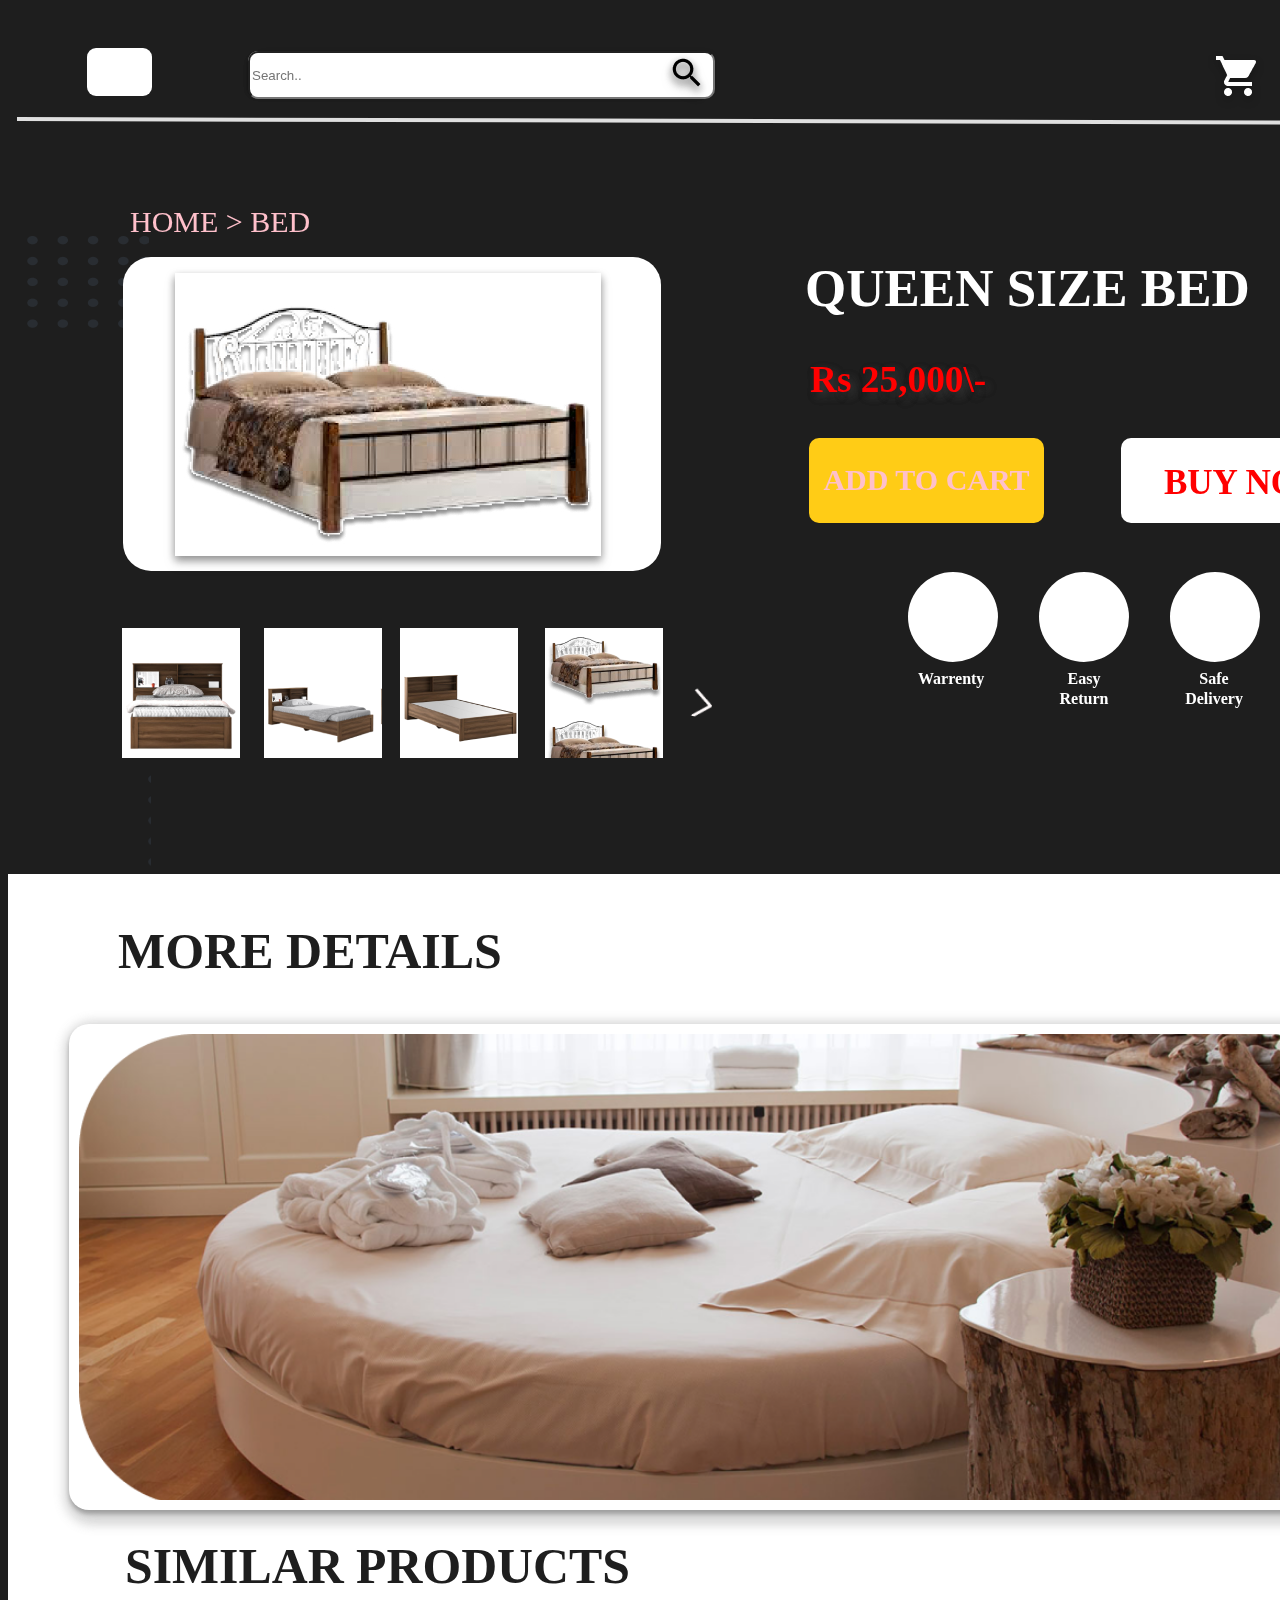
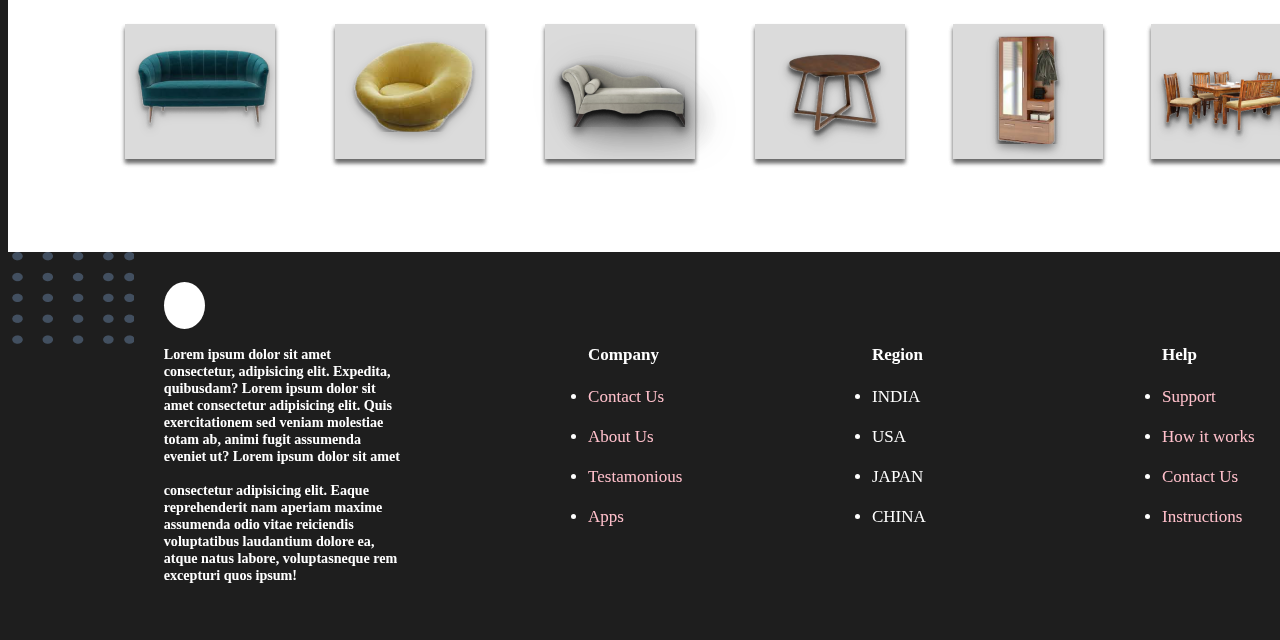
<file: index.html>
<!DOCTYPE html>
<html lang="en">
<head>    
    <title>Products</title>    
    <link rel="stylesheet" type="text/css" href="css/style_copy.css">    
    
</head>
<body>  
 <div class="navbar">
    <div class = "logo"></div> 
    <div class = "searchbar">
                <div class="searchinput">
                    <input type="text" placeholder="Search..">
                    <a href="#"><div class="searchlogo">
                    </div></a> 
                </div>
            </div>
    </div>
    <a href=""><div class="cartlogo">
        </div></a>    
        <a href="feedback1_copy.html"><div class="acclogo">
        </div></a>
        <div class="hide">heyyy</div>
        <!-- <link rel="" type="text/html" href="feedback1_copy.html">  -->

 <div class ="container">
    <div class="line"></div>
    <div class="homebed">
       <a href="#">HOME ></a>
       <a href="#">BED</a>   
    </div>
    <div class="bed1"> </div>
    <div class ="bed2"></div>
    <div class ="bed3"></div>
    <div class ="bed4"></div>
    <a href="#"><div class="slider">
    </div></a>    
  <div class="text"><h4>QUEEN SIZE BED</h4></div>
    <div class="text2"><h5>Rs 25,000\-</h5></div>
    <a href="#"><div class="yellowbutton"><h2>ADD TO CART</h2>
    </div></a>  
    <a href="#"><div class="whitebutton">
        <p><h3>BUY NOW</h3></p> 
    </div></a> 
    <div class= "c1"></div> 
    <a href="#"><div class="c1txt"><h1>Warrenty</h1>
    </div></a>  
    <div class= "c2"></div> 
    <a href="#"><div class="c2txt"><h1>Easy Return</h1>
    </div></a>  
    <div class= "c3"></div> 
    <a href="#"><div class="c3txt"><h1>Safe Delivery</h1>
    </div></a>
    <div class= "element"></div> 
    <div class= "element2"></div>

 </div>

 <div class= "container2"> 

     <div class="mored">
         <h4>MORE DETAILS</h4>
         <div class="containerM">

          </div>
     </div>
     <div class="similar">
        <h5>SIMILAR  PRODUCTS</h5>
    </div>
    <div class="sim1b"></div>
    <a href="#"><div class="sim"></div></a> 
    <div class="simb"></div>
    <a href="#"><div class="sim1"></div></a> 
    <div class="sim2b"></div>
    <a href="#"><div class="sim2"></div></a> 
    <div class="sim3b"></div>
    <a href="#"><div class="sim3"></div></a> 
    <div class="sim4b"></div>
    <a href="#"><div class="sim4"></div></a> 
    <div class="sim5b"></div>
    <a href="#"><div class="sim5"></div></a> 
    <a href="#"><div class="slider2">
    </div></a>   

    </div>

<div class="more">
    <figure class="snip0016">
        <img src="Rectangle 4.png" alt="sample41"/>
        <figcaption>
            <h2>Bed type:<span> ROUND BED</span> ₹69,000/-</h2>
            <p>So you can imagine your fears with less distraction.<h2>Round  bed  in  Couch  Stlye  with  storage</h2></p>
            <a href="#"></a>
        </figcaption>			
    </figure>
</div>


 <div class="container3">
     <div class="eclipse"></div>
      <div class="last"> <h5>Lorem ipsum dolor sit amet consectetur, adipisicing elit. Expedita, quibusdam? Lorem ipsum dolor sit amet consectetur adipisicing elit. Quis <br>exercitationem sed veniam molestiae <br>totam ab, animi fugit assumenda eveniet ut? Lorem ipsum dolor sit amet <br><br>consectetur adipisicing elit. Eaque reprehenderit nam aperiam maxime assumenda odio vitae reiciendis voluptatibus laudantium dolore ea, atque natus labore, voluptasneque rem excepturi quos ipsum!</h5></div>
      <div class ="company">
        <ul>
            <h4>Company</h4>
            <li><a href="#">Contact Us</a></li><br>
            <li><a href="#">About Us</a></li><br>
            <li><a href="#">Testamonious </a></li><br>
            <li><a href="#">Apps</a></li><br>
          </ul>  
      </div>
      <div class ="region">
        <ul>
            <h4>Region</h4>
            <li>INDIA</li><br>
            <li>USA</li><br>
            <li>JAPAN</li><br>
            <li>CHINA</li><br>
          </ul>  
      </div>
      <div class ="help">
        <ul>
            <h4>Help</h4>
            <li><a href="#">Support</a></li><br>
            <li><a href="#">How it works</a></li><br>
            <li><a href="#">Contact Us</a></li><br>
            <li><a href="#">Instructions</a></li><br>
          </ul>  
      </div>
      <div class= "element3"></div>
      <div class= "element5"></div>
    
    </div>
    <div class= "element4"></div>
    <div class= "element5"></div>

<div id = "bedback"></div> 
<div id = "bedpic"></div> 
</body>
</html>
</file>
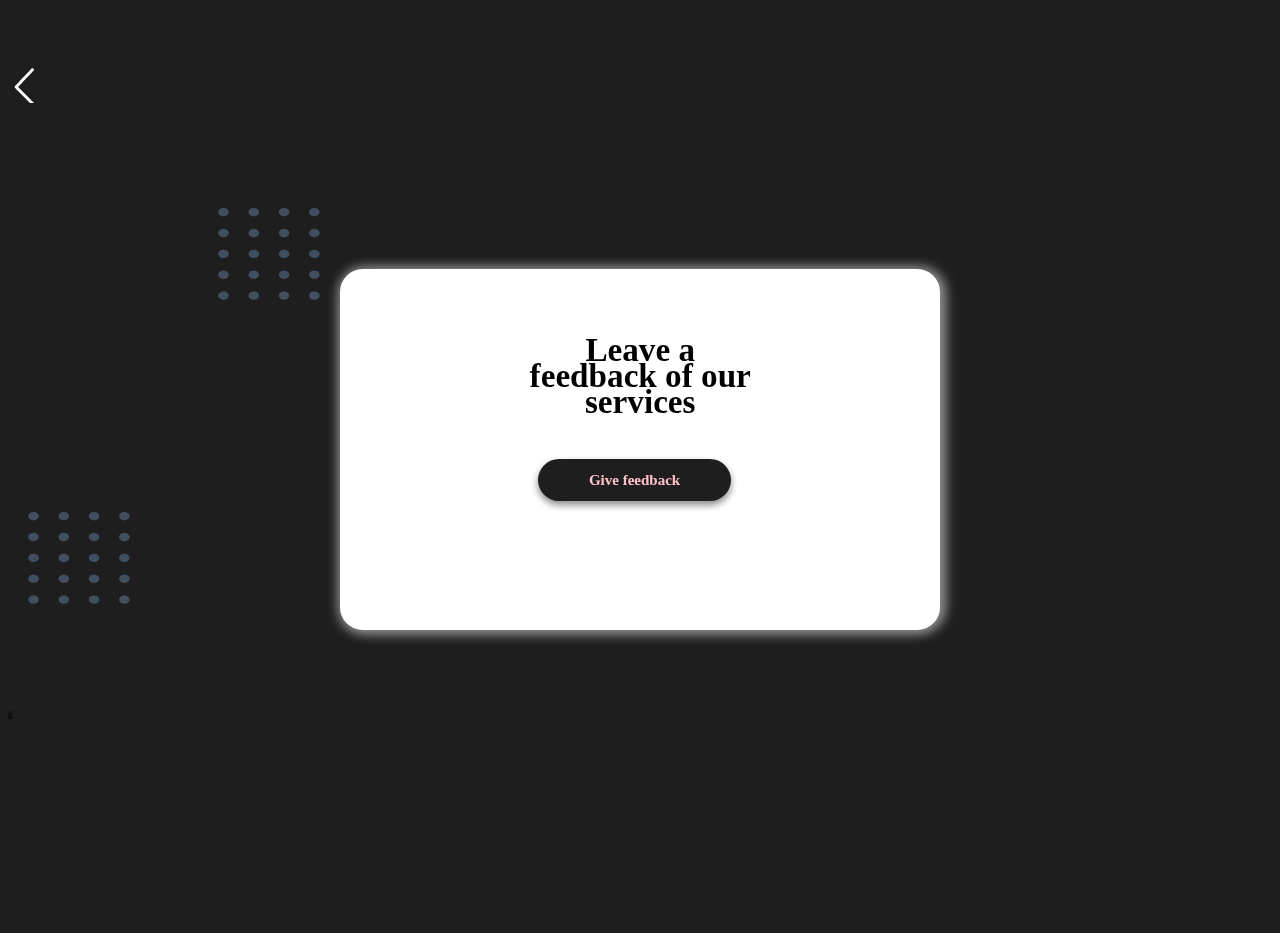
<file: feedback1_copy.html>
<!DOCTYPE html>
<html lang="en">
<head>
    <link rel="stylesheet" type="text/css" href="css/style_copy.css">    
    <title>Give feedback</title>
</head>
<body>
     <div class="feedbg">
        <a href="index.html"><div class="prev">
        </div></a> 
         <div class="feed1container">
             <div class="feed1text"><h2>Leave a feedback of our services</h2></div>   
                 <a class="dum" href="feedback2_copy.html"><div class="givefeed1">
                   <h2> Give feedback</h2>
                </div></a>    
         </div> 
         <div class="ele">
                <img src="element.png" alt style="padding:200px"/>
         </div>
         <div class="ele">
            <img src="element.png" alt style="padding:10px"/>
         </div>
         <div class="ele">
            <img src="element.png" alt style="padding-left: 1300px"/>
        </div>
        <div class="element2"></div>
     </div>
</body>
</html>ß
</file>
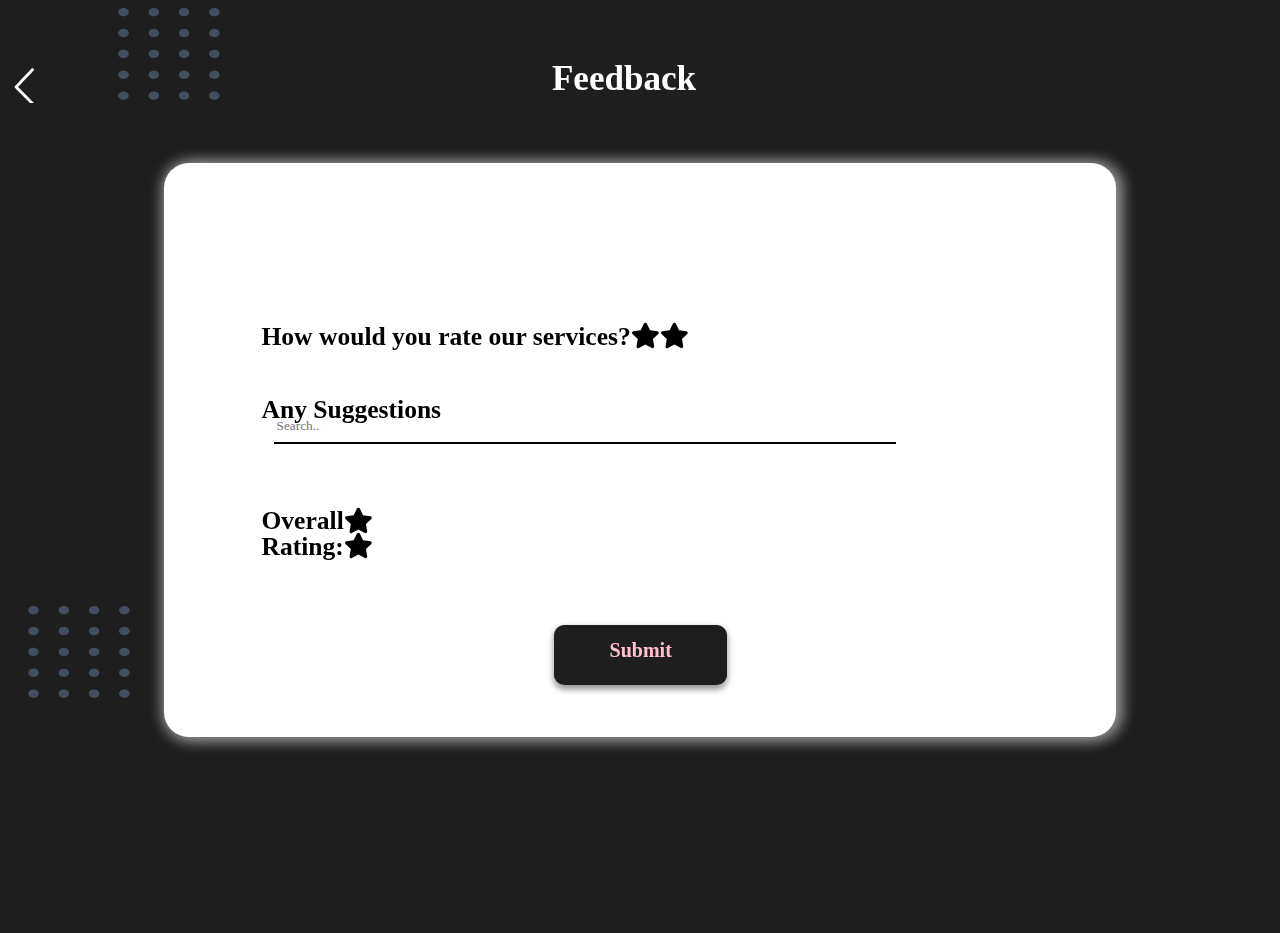
<file: feedback2_copy.html>
<!DOCTYPE html>
<html lang="en">
<head>
    <link rel="stylesheet" type="text/css" href="css/style_copy.css">   
    <link rel="stylesheet" href="https://use.fontawesome.com/releases/v5.15.2/css/all.css" /> 
    <title>Rating</title>
    
</head>
<body>
     <div class="feedbg">
        <a href="feedback1_copy.html"><div class="prev">
        </div></a> 
         <div class="feed">Feedback</div>
        <div class="ele">
            <img src="element.png" alt style="padding-left: 100px"/>
        </div>
         <div class="feed2container">
             <div class="rate">
                 <div class="texty">How would you rate our services?
                     <div class="fas fa-star"><i class="fas fa-star" style="user-select: auto;"></i></div>
                   
                  
                 </div>
             </div>
                 <div class="any">Any Suggestions</div>
                 <div class="in">
                    <input type="text" placeholder="Search..">
                 </div>
                 <div class="over">Overall Rating:
                    <div class="fas fa-star"><i class="fas fa-star" style="user-select: auto;"></i></div>
                    
                 </div>
                 <a class="dum" href="https://www.mpconsulting.com.au/wp-content/uploads/2018/03/Thank-you-for-your-feedback.jpg"><div class="submit">
                    <h1>Submit</h1>
                </div></a>    
             </div>
         </div> 
         <div class="ele">
                <img src="element.png" alt style="padding:200px"/>
         </div>
         <div class="ele">
            <img src="element.png" alt style="padding:10px"/>
         </div>
         <div class="ele">
            <img src="element.png" alt style="padding-left: 1300px"/>
        </div>
        <div class="element2"></div>
     </div>
</body>
</html>
</file>
<file: css/style_copy.css>
@import url('https://fonts.googleapis.com/css2?family=Montserrat&display=swap');
html{
  font-size: 10px;
}
body{
    position: absolute;
    width: 14.4rem;
    height: 92.5rem;
    background: #1E1E1E;
}
.navbar{
    position: absolute;
    width: 14.4rem;
    height: 12.7rem;
    background: #1E1E1E;
    margin: auto;
    display: flex;
  align-items: center;
  justify-content: space-between;
}
.logo{
  position: absolute;
  width: 6.5rem;
  height: 4.8rem;
  left: 7.9rem;
  top: 4.0rem;
  background: #FFFFFF;
  border-radius: .9rem;
}
.searchbar{
    position: absolute;
    width: 45.9rem;
    height: 4.2rem;
    left: 24.0rem;
    top: 4.3rem;
    background: #DFDFDF;
    box-shadow: .8rem .10rem .4rem rgba(0, 0, 0, 0.25), 0rem .4rem .4rem rgba(0, 0, 0, 0.25), 0rem .4rem .4rem rgba(0, 0, 0, 0.25);
    border-radius: 1.0rem;
  }
.searchinput input{   
    width: 45.9rem;
    height: 4.2rem;
    border-radius: 1.0rem;
  }
.searchlogo{
    position: absolute;
    width: 3.8rem;
    height: 3.8rem;
    left: 42.0rem;
    top: .3rem;
    filter: drop-shadow(0rem .4rem .4rem rgba(0, 0, 0, 0.25)) drop-shadow(0rem .4rem .4rem rgba(0, 0, 0, 0.25)) drop-shadow(0rem .4rem .4rem rgba(0, 0, 0, 0.25));
    background: url(search.png);
    }   
.cartlogo{
    position: absolute;
    width: 4.8rem;
    height: 4.8rem;
    left: 120.4rem;
    top: 4.4rem;
    background: url(cart.png);
    filter: drop-shadow(0rem .4rem .4rem rgba(0, 0, 0, 0.25));
  }
.acclogo{
    position: absolute;
    width: 5.54rem;
    height: 4.5rem;
    left: 132rem;
    top: 4.5rem;
    background: url(Vector.png);

}
.container{
    height: 86.0rem;
    width: 144.0rem;
    left: 0rem;
    top: 10.5rem;
    border-radius: 0rem;
    
}
.line{
    position: absolute;
    width: 144.01rem;
    height: 0rem;
    left: .9rem;
    top: 11.1rem;
    border: .2rem solid #DFDFDF;
    transform: rotate(0.16deg);
  }
.homebed{
    position: absolute;
    width: 19.0rem;
    height: 2.0rem;
    left: 12.2rem;
    top: 20.4rem;
    font-family: Roboto;
    font-style: normal;
    font-weight: 500;
    font-size: 3.0rem;
    line-height: 2.0rem;
    /* identical to box height, or 67% */   
} 
a:link {
    color: pink;
    background-color: transparent;
    text-decoration: none;
  }
a:visited {
    color: white;
    background-color: transparent;
    text-decoration: none;
  }
a:hover {
    color: saddlebrown;
    background-color: transparent;
    text-decoration: underline;
  }
h1:hover,h3:hover, p:hover{
    color:rgb(0, 238, 255);
}
.hide {
  display: none;
}
.acclogo:hover + .hide {
  display: block;
  color: red;
}

.bed1{
position: absolute;
width: 11.8rem;
height: 13.0rem;
left: 11.4rem;
top: 62.0rem;
background: url(bed1.png);
background-color: white;
}  
.bed2{
    background: url(bed2.png);
    background-color: white;  
    position: absolute;
    width: 11.8rem;
    height: 13.0rem;
    top: 62.0rem;
    left: 25.6rem;
}
.bed3{
    background: url(bed3.png);
    background-color: white;  
    position: absolute;
    width: 11.8rem;
    height: 13.0rem;
    top: 62.0rem;
    left: 39.2rem;
    
}
.bed4{
    background: url(bed4.png);
    background-color: white;  
    position: absolute;
    width: 11.8rem;
    height: 13.0rem;
    top: 62.0rem;
    left: 53.7rem;
    
}
.slider{
position: absolute;
width: 2.5rem;
height: 2.8rem;
left: 67.874rem;
top: 68.111rem;
background: url(slider.png);
transform: rotate(9.45deg);
}
.text{
    position: absolute;
    width: 61.6rem;
    height: 2.0rem;
    left: 79.7rem;
    display:flex;
    font-family: Roboto;
    font-style: normal;
    font-weight: normal;
    font-size: 5.3rem;
     top:18rem;
    /* identical to box height, or 36% */
    color: #FFFFFF;
     
}
.text2{
    position: absolute;
width: 24.0rem;
height: 2.0rem;
left: 80.2rem;
top: 30.0rem;
font-family: Roboto;
font-style: normal;
font-weight: bold;
font-size: 4.5rem;
line-height: 2.0rem;
/* identical to box height, or 44% */
color: #FF0000;
text-shadow: .4rem .4rem 1.0rem rgba(108, 108, 108, 0.25), .4rem .4rem 1.0rem rgba(98, 98, 98, 0.25), 0rem .4rem .4rem rgba(0, 0, 0, 0.25);
}
.yellowbutton{
    position: absolute;
    width: 23.5rem;
    height: 8.5rem;
    left: 80.1rem;
    top: 43.0rem;
    background: #FFCC16;
    border-radius: 1.0rem;
    margin: auto;
    text-align: center;
    font-size: 2.0rem;
}
.whitebutton{
    position: absolute;
    width: 25.5rem;
    height: 8.5rem;
    left: 111.3rem;
    top: 43.0rem;
    border-radius: 1.0rem;
    background:white;
    text-align: center;
    line-height: 2.0rem;
    font-size: 3.0rem;
    color: red
    
  }
.c1{
    position: absolute;
    width: 9.041rem;
    height: 9.041rem;
    left: 90.0rem;
    top: 56.4rem;
    border-radius: 50%;
    background: #FFFFFF;
}
.c2{
    position: absolute;
    width: 9.041rem;
    height: 9.041rem;
    left: 103.079rem;
    top: 56.4rem;
    border-radius: 50%;
    background: #FFFFFF;
}
.c3{
    position: absolute;
    width: 9.041rem;
    height: 9.041rem;
    left: 116.159rem;
    top: 56.4rem; 
    background: #FFFFFF;
    border-radius: 50%;
}
.c1txt{
    position: absolute;
    width: 8.1rem;
    height: 2.0rem;
    left: 91.0rem;
    top: 65.0rem;
    font-family:'Times New Roman', Times, serif ;
    font-style: normal;
    font-weight: lighter;
    font-size: .8rem;
    line-height: 2.0rem;
    /* identical to box height, or 100% */
color: #FFFFFF;
}
.c2txt{
    position: absolute;
    width: 6.0rem;
    height: 4.3rem;
    left: 104.6rem;
    top: 65.0rem;
    font-family: Roboto;
    font-style: normal;
    font-weight: 500;
    font-size: .8rem;
    line-height: 2.0rem;
    /* or 100% */
    text-align: center;
    color: #FFFFFF;
}
.c3txt{
    position: absolute;
    width: 7.2rem;
    height: 4.3rem;
    left: 117.0rem;
    top: 65.0rem;
    text-align: center;
    font-family: Roboto;
    font-style: normal;
    font-weight: 500;
    font-size: .8rem;
    line-height: 2.0rem;
    /* or 100% */
    color: #FFFFFF;

}
.element{  
    position: absolute;
    height: 9.17513427734375rem;
    width: 13.158103942871094rem;
    left: .9rem;
    top: 22.7798828125rem;
    border-radius: 0rem; 
    background: url(element.png);
    opacity: 0.3;
}
.element2{
    
background: url(element.png);
position: absolute;
left: 130.8rem; 
top: 10.0798828125rem;
bottom: 60.54%;
width: 13.158103942871094rem;
height: 9.17513427734375rem;
opacity: 0.3;
}

#bedback{
    position: absolute;
    width: 53.8rem;
    height: 31.4rem;
    left: 11.5rem;
    top: 24.9rem;
    
    background: #FFFFFF;
    border-radius: 2.8rem;
  }
#bedpic{
    position: absolute;
    width: 42.6rem;
    height: 28.3rem;
    left: 16.7rem;
    top: 26.5rem;
    
    background: url(bed.jpg);
    filter: drop-shadow(0rem .4rem .4rem rgba(0, 0, 0, 0.25)) drop-shadow(0rem .4rem .4rem rgba(0, 0, 0, 0.25));
}
.container2{
    position: absolute;
width: 143.9rem;
height: 99.0rem;
left: 0rem;
top: 86.6rem;

background: #FFFFFF;
}
.more{
    position: absolute;
width: 132.4rem;
height: 48.6rem;
left: 6.1rem;
top: 101.6rem;
border-radius: 2.0rem;
background: #FFFFFF;
box-shadow: 0rem .4rem .4rem rgba(0, 0, 0, 0.25), .6rem .6rem 1.0rem rgba(177, 177, 177, 0.25), .4rem .6rem 1.0rem 1.0rem rgba(123, 123, 123, 0.25);
    
}
.mored{
    position: absolute;
width: 49.2rem;
height: 6.4rem;
left: 11.0rem;
font-family: Roboto;
font-style: normal;
font-weight: 500;
font-size: 5.0rem;
line-height: 2.0rem;
/* or 40% */
color: #1E1E1E;
}


    figure.snip0016 {
        font-family: 'Raleway', Arial, sans-serif;
        color:saddlebrown;
        position: relative;
        overflow: hidden;
        margin: 1.0rem;
        min-width:112.0rem;
        max-width: -webkit-fill-available;
        max-height: -webkit-fill-available;
        width: 100%;
        background: white;
        text-align: left;
      }
      figure.snip0016 * {
        -webkit-box-sizing: border-box;
        box-sizing: border-box;
      }
      figure.snip0016 img {
        max-width: 100%;
        opacity: 1;
        width: 100%;
        -webkit-transition: opacity 0.35s;
        transition: opacity 0.35s;
      }
      figure.snip0016 figcaption {
        position: absolute;
        bottom: 0;
        left: 0;
        padding: 3.0rem .3em;
        width: 100%;
        height: 100%;
      }
      figure.snip0016 figcaption::before {
        position: absolute;
        top: 3.0rem;
        right: 3.0rem;
        bottom: 3.0rem;
        left: 100%;
        border-left: .4rem solid rgba(255, 255, 255, 0.8);
        content: '';
        opacity: 0;
        background-color: rgba(255, 255, 255, 0.5);
        -webkit-transition: all 0.5s;
        transition: all 0.5s;
        -webkit-transition-delay: 0.6s;
        transition-delay: 0.6s;
      }
      figure.snip0016 h2,
      figure.snip0016 p {
        margin: 0 0 .5rem;
        opacity: 0;
        -webkit-transition: opacity 0.35s, -webkit-transform 0.35s;
        transition: opacity 0.35s,-webkit-transform 0.35s,-moz-transform 0.35s,-o-transform 0.35s,transform 0.35s;
      }
      figure.snip0016 h2 {
        word-spacing: -0.15em;
        font-weight: 300;
        text-transform: uppercase;
        -webkit-transform: translate3d(30%, 0%, 0);
        transform: translate3d(30%, 0%, 0);
        -webkit-transition-delay: 0.3s;
        transition-delay: 0.3s;
      }
      figure.snip0016 h2 span {
        font-weight: 800;
      }
      figure.snip0016 p {
        font-weight: 200;
        -webkit-transform: translate3d(0%, 30%, 0);
        transform: translate3d(0%, 30%, 0);
        -webkit-transition-delay: 0s;
        transition-delay: 0s;
      }
      figure.snip0016 a {
        left: 0;
        right: 0;
        top: 0;
        bottom: 0;
        position: absolute;
        color: #ffffff;
      }
      figure.snip0016:hover img {
        opacity: 0.3;
      }
      figure.snip0016:hover figcaption h2 {
        opacity: 1;
        -webkit-transform: translate3d(0%, 0%, 0);
        transform: translate3d(0%, 0%, 0);
        -webkit-transition-delay: 0.4s;
        transition-delay: 0.4s;
      }
      figure.snip0016:hover figcaption p {
        opacity: 0.9;
        -webkit-transform: translate3d(0%, 0%, 0);
        transform: translate3d(0%, 0%, 0);
        -webkit-transition-delay: 0.6s;
        transition-delay: 0.6s;
      }
      figure.snip0016:hover figcaption::before {
        background: rgba(255, 255, 255, 0);
        left: 3.0rem;
        opacity: 1;
        -webkit-transition-delay: 0s;
        transition-delay: 0s;
      }
      
     /*   background-image:url("https://i.pinimg.com/originals/ae/07/c4/ae07c48040382673bb723aa18f20b906.jpg");*/
          
      



    
      
.similar{
    position: absolute;
height: 6.4rem;
left: 11.7rem;
top:60.0rem;
font-family: Roboto;
font-style: normal;
font-weight: 500;
font-size: 6.0rem;
line-height: 2.0rem;
/* or 40% */
color: #1E1E1E;
}
.simb{
    position: absolute;
width: 15.0rem;
height: 13.5rem;
left: 11.7rem;
top: 75.0rem;
background: #DBDBDB;
box-shadow: 0rem .4rem .4rem rgba(0, 0, 0, 0.25), 0rem .4rem .4rem rgba(0, 0, 0, 0.25), 0rem .4rem .4rem rgba(0, 0, 0, 0.25);
}
.sim1b{
    position: absolute;
width: 15.0rem;
height: 13.5rem;
left: 32.7rem;
top: 75.0rem;

background: #DBDBDB;
box-shadow: 0rem .4rem .4rem rgba(0, 0, 0, 0.25), 0rem .4rem .4rem rgba(0, 0, 0, 0.25), 0rem .4rem .4rem rgba(0, 0, 0, 0.25);
}
.sim2b{
    position: absolute;
    width: 15.0rem;
    height: 13.5rem;
    left: 53.7rem;
    top: 75.0rem;
    
    background: #DBDBDB;
    box-shadow: 0rem .4rem .4rem rgba(0, 0, 0, 0.25), 0rem .4rem .4rem rgba(0, 0, 0, 0.25), 0rem .4rem .4rem rgba(0, 0, 0, 0.25);
}
.sim3b{
    position: absolute;
width: 15.0rem;
height: 13.5rem;
left: 74.7rem;
top: 75.0rem;

background: #DBDBDB;
box-shadow: 0rem .4rem .4rem rgba(0, 0, 0, 0.25), 0rem .4rem .4rem rgba(0, 0, 0, 0.25), 0rem .4rem .4rem rgba(0, 0, 0, 0.25);
}
.sim4b{
    position: absolute;
width: 15.0rem;
height: 13.5rem;
left: 94.5rem;
top: 75.0rem;

background: #DBDBDB;
box-shadow: 0rem .4rem .4rem rgba(0, 0, 0, 0.25), 0rem .4rem .4rem rgba(0, 0, 0, 0.25), 0rem .4rem .4rem rgba(0, 0, 0, 0.25);
}
.sim5b{
    position: absolute;
width: 15.0rem;
height: 13.5rem;
left: 114.3rem;
top: 75.0rem;

background: #DBDBDB;
box-shadow: 0rem .4rem .4rem rgba(0, 0, 0, 0.25), 0rem .4rem .4rem rgba(0, 0, 0, 0.25), 0rem .4rem .4rem rgba(0, 0, 0, 0.25);
}
.sim{
    position: absolute;
width: 15.0rem;
height: 12.8rem;
left: 32.4rem;
top: 73.0rem;
justify-content: center;
background: url(sim.png);
filter: drop-shadow(0rem .4rem .4rem rgba(0, 0, 0, 0.25));
}
.simb:hover
{
  -moz-box-shadow: 0 0 1.0rem rgb(238, 158, 158);
  -webkit-box-shadow: 0 0 1.0rem rgb(223, 112, 112);
  box-shadow: 0 0 1.5rem rgb(71, 59, 42);
}
.sim1{
    position: absolute;
    width: 13.8rem;
    height: 8.8rem;
    left: 12.4rem;
    top: 77.0rem;
    justify-content: center;
    background: url(sim1.png);
    filter: drop-shadow(0rem .4rem .4rem rgba(0, 0, 0, 0.25));
    backdrop-filter: blur(1.0rem); 
    transition: .2s ease;
}
.sim1b:hover
{
  -moz-box-shadow: 0 0 1.0rem rgb(238, 158, 158);
  -webkit-box-shadow: 0 0 1.0rem rgb(223, 112, 112);
  box-shadow: 0 0 1.5rem rgb(71, 59, 42);
}
.sim2{
    background: url(sim2.png);
    position: absolute;
width: 13.7rem;
height: 15.3rem;
left: 54.0rem;
top: 70.0rem;
filter: drop-shadow(1.0rem 1.0rem 2.0rem rgba(0, 0, 0, 0.25)) drop-shadow(0rem .4rem .4rem rgba(0, 0, 0, 0.25)) drop-shadow(0rem .4rem .4rem rgba(0, 0, 0, 0.25)) drop-shadow(0rem .4rem .4rem rgba(0, 0, 0, 0.25)) drop-shadow(0rem .4rem .4rem rgba(0, 0, 0, 0.25));
}
.sim2b:hover
{
  -moz-box-shadow: 0 0 1.0rem rgb(238, 158, 158);
  -webkit-box-shadow: 0 0 1.0rem rgb(223, 112, 112);
  box-shadow: 0 0 1.5rem rgb(71, 59, 42);
}
.sim3{
    position: absolute;
width: 10.1rem;
height: 9.7rem;
left: 77.2rem;
top: 77.0rem;
background: url(sim3.png);
filter: drop-shadow(0rem .4rem .4rem rgba(0, 0, 0, 0.25)) drop-shadow(0rem .4rem .4rem rgba(0, 0, 0, 0.25));
}
.sim3b:hover
{
  -moz-box-shadow: 0 0 1.0rem rgb(238, 158, 158);
  -webkit-box-shadow: 0 0 1.0rem rgb(223, 112, 112);
  box-shadow: 0 0 1.5rem rgb(71, 59, 42);
}
.sim4{
    background: url(sim4.png);
    position: absolute;
width: 9.0rem;
height: 11.0rem;
left: 97.3rem;
top: 76.0rem;
filter: drop-shadow(0rem .4rem .4rem rgba(0, 0, 0, 0.25)) drop-shadow(0rem .4rem .4rem rgba(0, 0, 0, 0.25));
}
.sim4b:hover
{
  -moz-box-shadow: 0 0 1.0rem rgb(238, 158, 158);
  -webkit-box-shadow: 0 0 1.0rem rgb(223, 112, 112);
  box-shadow: 0 0 1.5rem rgb(71, 59, 42);
}
.sim5{
    position: absolute;
width: 15.0rem;
height: 7.3rem;
left: 114.3rem;
top: 79.0rem;
background: url(sim5.png);
filter: drop-shadow(0rem .4rem .4rem rgba(0, 0, 0, 0.25)) drop-shadow(0rem .4rem .4rem rgba(0, 0, 0, 0.25));
}
.sim5b:hover
{
  -moz-box-shadow: 0 0 1.0rem rgb(238, 158, 158);
  -webkit-box-shadow: 0 0 1.0rem rgb(223, 112, 112);
  box-shadow: 0 0 1.5rem rgb(71, 59, 42);
}
.slider2{
    background: url(slider.png);
    position: absolute;
width: 2.8rem;
height: 2.9rem;
left: 133.906rem;
top: 80.5rem;
background-color: black;
transform: rotate(11.23deg);
}
.container3{
    position: absolute;
width: 144.9rem;
height: 38.8rem;
left: -.6rem;
top: 184.4rem;

background: #1E1E1E;
} 
.eclipse{
    left: 16.179rem;
    position: absolute;
width: 4.1rem;
height: 4.7rem;
border-radius: 50%;
background: #FFFFFF;
top: 3.0rem;
}
.last{
    position: absolute;
width: 24.03rem;
height: 19.0rem;
left: 16.179rem;
top: 7.0rem;
color: white;
font-size: 1.7rem;
}
.company{
    width: 35.33rem;
    position: absolute;
height: 19.164rem;
left: 54.61rem;
top: 7.0rem;
color: white;
font-size: 1.7rem;
}
.region{
    width: 35.33rem;
    position: absolute;
height: 19.164rem;
left: 83.0rem;
top: 7.0rem;
color: white;
font-size: 1.7rem;
}
.help{
    width: 35.33rem;
    position: absolute;
height: 19.164rem;
left: 112.0rem;
top: 7.0rem;
color: white;
font-size: 1.7rem;
}
.element3{
    background: url(element.png);
    height: 9.17513427734375rem;
width: 13.15810546875rem;
left: 9.0rem;
top: 7.0rem;
border-radius: 0rem;
}
.element4{
    background: url(element.png);
border-radius: 0rem;
position: absolute;
left: 90.42%;
right: 0.45%;
top: 82.88%;
bottom: 12.97%;
height: 9.17513427734375rem;
opacity: 0.3;
}
.element5{
    left: 68.12%;
right: 23.62%;
top: 97.43%;
bottom: -2.08%;
height: 9.17513427734375rem;
width: 13.15810546875rem;
opacity: 0.26;
color:thistle;
}
.feedbg{
  background: #1E1E1E;
}
.feed1container{
  position: fixed;
left: 26.6%;
right: 26.53%;
top: 29.88%;
bottom: 29.95%;
background: #FFFFFF;
box-shadow: 0.497091rem 0rem 1.32558rem #8A8A8A, 0rem .132558rem 1.32558rem #A6A6A6;
border-radius: 2.28662rem;
text-align: center;
}
.feed1text{
  position: absolute;
left: 30.36%;
right: 30.43%;
bottom: 51.98%;
font-family: Roboto;
font-style: normal;
font-weight: bold;
font-size: 2.21379rem;
line-height: 2.6rem;
margin-top: .2rem;
color: #000000;
mix-blend-mode: normal;
}
.givefeed1{
  position: absolute;
left: 32.93%;
right: 34.9%;
bottom: 35.72%;
text-align: center;
background: #1E1E1E;
box-shadow: 0rem .393917rem .787833rem rgba(0, 0, 0, 0.25), 0rem .393917rem .787833rem rgba(0, 0, 0, 0.25);
border-radius: 11.8175rem;
}
a.dum:hover{
  color: white;
  
}
.feed2container{
  position: fixed;
left: 12.85%;
right: 12.78%;
top: 18.16%;
bottom: 18.16%;

background: #FFFFFF;
box-shadow: .539671rem 0rem 1.43912rem #8A8A8A, 0rem .143912rem 1.43912rem #A6A6A6;
border-radius: 2.48249rem;
}
.feed{
  position: fixed;
left: 43.12%;
right: 43.06%;
top: 7.23%;
bottom: 88.48%;

font-family: Roboto;
font-style: normal;
font-weight: bold;
font-size: 3.50703rem;
line-height: 2.7rem;
/* identical to box height, or 98% */
color: #FFFFFF;
mix-blend-mode: normal;
}
.texty{
  position: relative;
left: 10.19%;
top: 16rem;
bottom: 67.19%;
display:flex;
font-family: Roboto;
font-weight: bold;
font-size: 2.5558rem;
line-height: 2.7rem;
/* identical to box height, or 165% */
color: #000000;
}
.stars{
  display:flex;

}
.any{
  position: absolute;
left: 10.19%;
right: 50.05%;
top: 40.61%;
bottom: 69.96%;
font-family: Roboto;
font-style: normal;
font-weight: bold;
font-size: 2.5558rem;
line-height: 2.7rem;
/* identical to box height, or 165% */
color: #000000;
mix-blend-mode: normal;
}
.in input{   
   width: -webkit-fill-available; 
  height: 3.0rem;
  margin:22.0rem;
  font-family: Roboto;
  font-style: normal;
  margin-left: 11.0rem;
  border: none;
  border-bottom: .2rem solid black;
}
.over{
  position: absolute;
left: 10.19%;
right: 50.05%;
top: 60.08%;
bottom: 42.72%;
margin-right:27.0rem;
font-family: Roboto;
font-style: normal;
font-weight: bold;
width:fit-content;
line-height: 2.6rem;
/* identical to box height, or 165% */
font-size: 2.5558rem;
text-align: center;
display: flex;
color: #000000;

mix-blend-mode: normal;
}
.staro{
  display:flex
}
.submit{
  position: absolute;
left: 40.97%;
right: 40.92%;
top: 80.6%;
height: 3.0rem;
bottom: 28.23%;
padding-bottom:3.0rem;
background: #1E1E1E;
box-shadow: 0rem .353996rem .707993rem rgba(0, 0, 0, 0.25), 0rem .353996rem .707993rem rgba(0, 0, 0, 0.25);
border-radius: 1.06199rem;
text-align: center;

}
.prev{
  position: absolute;
left: 4.37%;
right: 93.67%;
top: 6.45%;
bottom: 87.99%;
background: url(prev.png);
height: 3.5rem;
width: 2.1rem;
}
@media screen and (max-width:900px){
html{
  font-size: 50%;

}
}

@media screen and (max-width:301px){
  html{
    font-size: 1rem;

  }
  }
</file>
